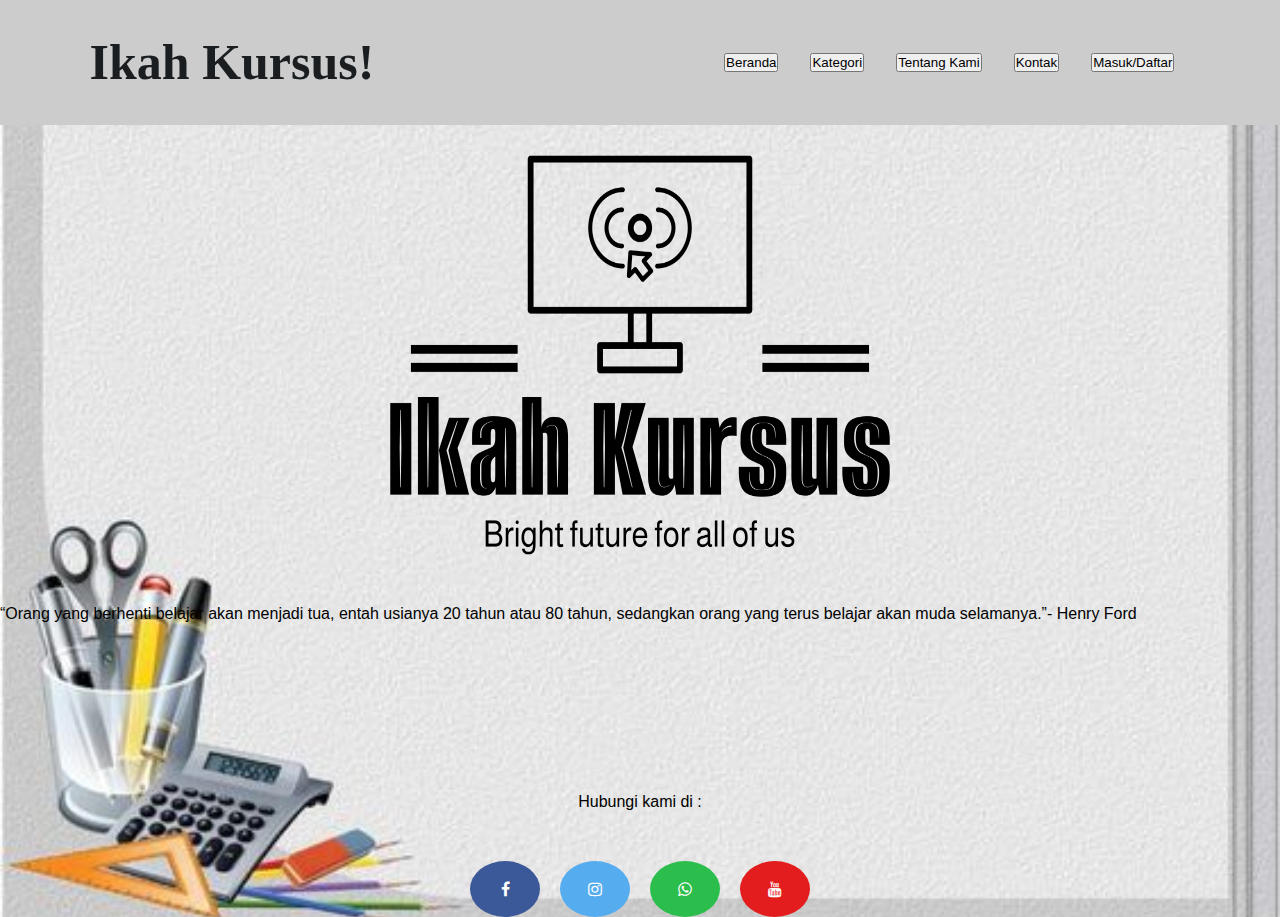
<file: index.html>
<!DOCTYPE html>
<html lang="en">
<head>
    <meta charset="UTF-8">
    <meta name="viewport" content="width=device-width, initial-scale=1.0">
    <title>Kursus</title>
    <link rel="stylesheet" type="text/css" href="Style2.css">
    <link rel="stylesheet" href="https://cdnjs.cloudflare.com/ajax/libs/font-awesome/4.7.0/css/font-awesome.min.css">
</head>

<body>
    <nav>
 <div class="wrapper">
    <div class="logo">
        <a href="">Ikah Kursus!</a>
    </div>
    <div class= "menu">
        <ul>
            <li><a href = "Beranda.html"><button>Beranda</button> </a></li>
            <li><a href = "KATEGORI.html"><button>Kategori</button> </a></li>
            <li><a href = "Tentang.html"><button>Tentang Kami</button> </a></li>
            <li><a href = "#contact "><button> Kontak</button> </a> </li>
            <li><a href = "KURSUS.html" ><button>Masuk/Daftar</button></a></li>
        </ul>
    </div>
</nav>  
<div class="photo">
    <img class="margin-Maryanah" src="Maryanah.png"> 
    <p class="quote">“Orang yang berhenti belajar akan menjadi tua, entah usianya 20 tahun atau 80 tahun,
        sedangkan orang yang terus belajar akan muda selamanya.”- Henry Ford</p>
<div class="hubungi">
    <p>Hubungi kami di :</p>
</div>
    <div class="container">
        <a href="https://www.facebook.com/share/2vYAi1QACbDynENw/?mibextid=qi2Omg" class="fa fa-facebook"></a>
        <a href="https://www.instagram.com/imrynh_20?igsh=MWI0NjhpMm9zdGozNw==" class="fa fa-instagram"></a>
        <a href="#" class="fa fa-whatsapp"></a>
        <a href="#" class="fa fa-youtube"></a>
    </div>

</div>
</body>
</html>
</file>
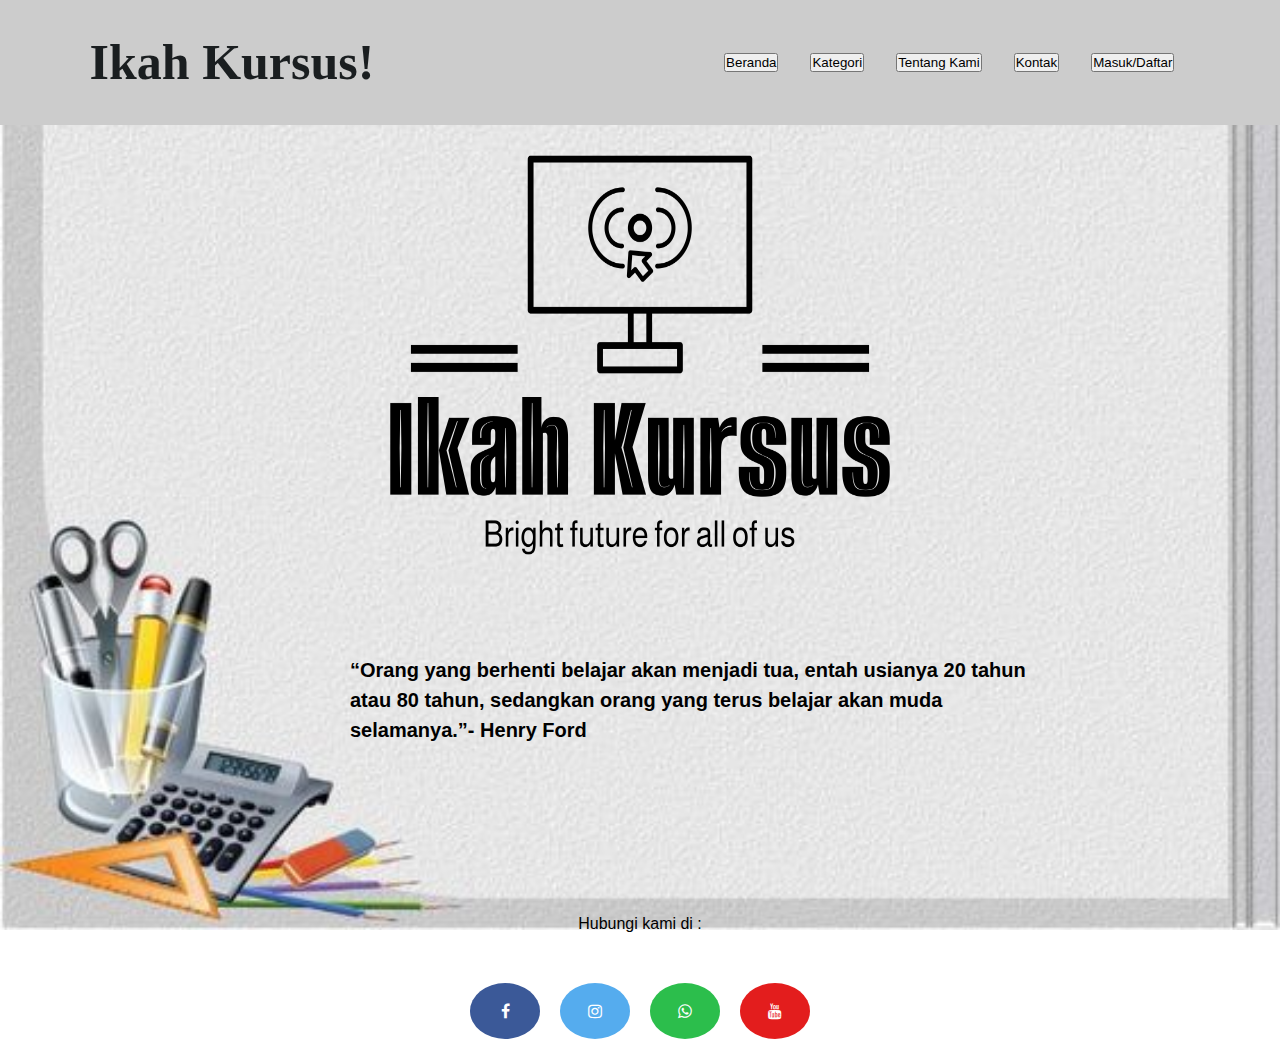
<file: Beranda.html>
<!DOCTYPE html>
<html lang="en">
<head>
    <meta charset="UTF-8">
    <meta name="viewport" content="width=device-width, initial-scale=1.0">
    <title>Kursus</title>
    <link rel="stylesheet" type="text/css" href="cssberanda.css">
    <link rel="stylesheet" href="https://cdnjs.cloudflare.com/ajax/libs/font-awesome/4.7.0/css/font-awesome.min.css">
</head>

<body>
    <nav>
 <div class="wrapper">
    <div class="logo">
        <a href="">Ikah Kursus!</a>
    </div>
    <div class= "menu">
        <ul>
            <li><a href = "Baranda.html"><button>Beranda</button> </a></li>
            <li><a href = "KATEGORI.html"><button>Kategori</button> </a></li>
            <li><a href = "Tentang.html"><button>Tentang Kami</button> </a></li>
            <li><a href = "#contact "><button> Kontak</button> </a> </li>
            <li><a href = "KURSUS.html" ><button>Masuk/Daftar</button></a></li>
        </ul>
    </div>
</nav>  
<div class="photo">
    <img class="margin-Maryanah" src="Maryanah.png"> 
    <p class="quote">“Orang yang berhenti belajar akan menjadi tua, entah usianya 20 tahun atau 80 tahun,
        sedangkan orang yang terus belajar akan muda selamanya.”- Henry Ford</p>
        <div class="hubungi">
            <p>Hubungi kami di :</p>
        </div>
            <div class="container">
                <a href="https://www.facebook.com/share/2vYAi1QACbDynENw/?mibextid=qi2Omg" class="fa fa-facebook"></a>
                <a href="https://www.instagram.com/imrynh_20?igsh=MWI0NjhpMm9zdGozNw==" class="fa fa-instagram"></a>
                <a href="#" class="fa fa-whatsapp"></a>
                <a href="#" class="fa fa-youtube"></a>
            </div>
</div>
</body>
</html>
</file>
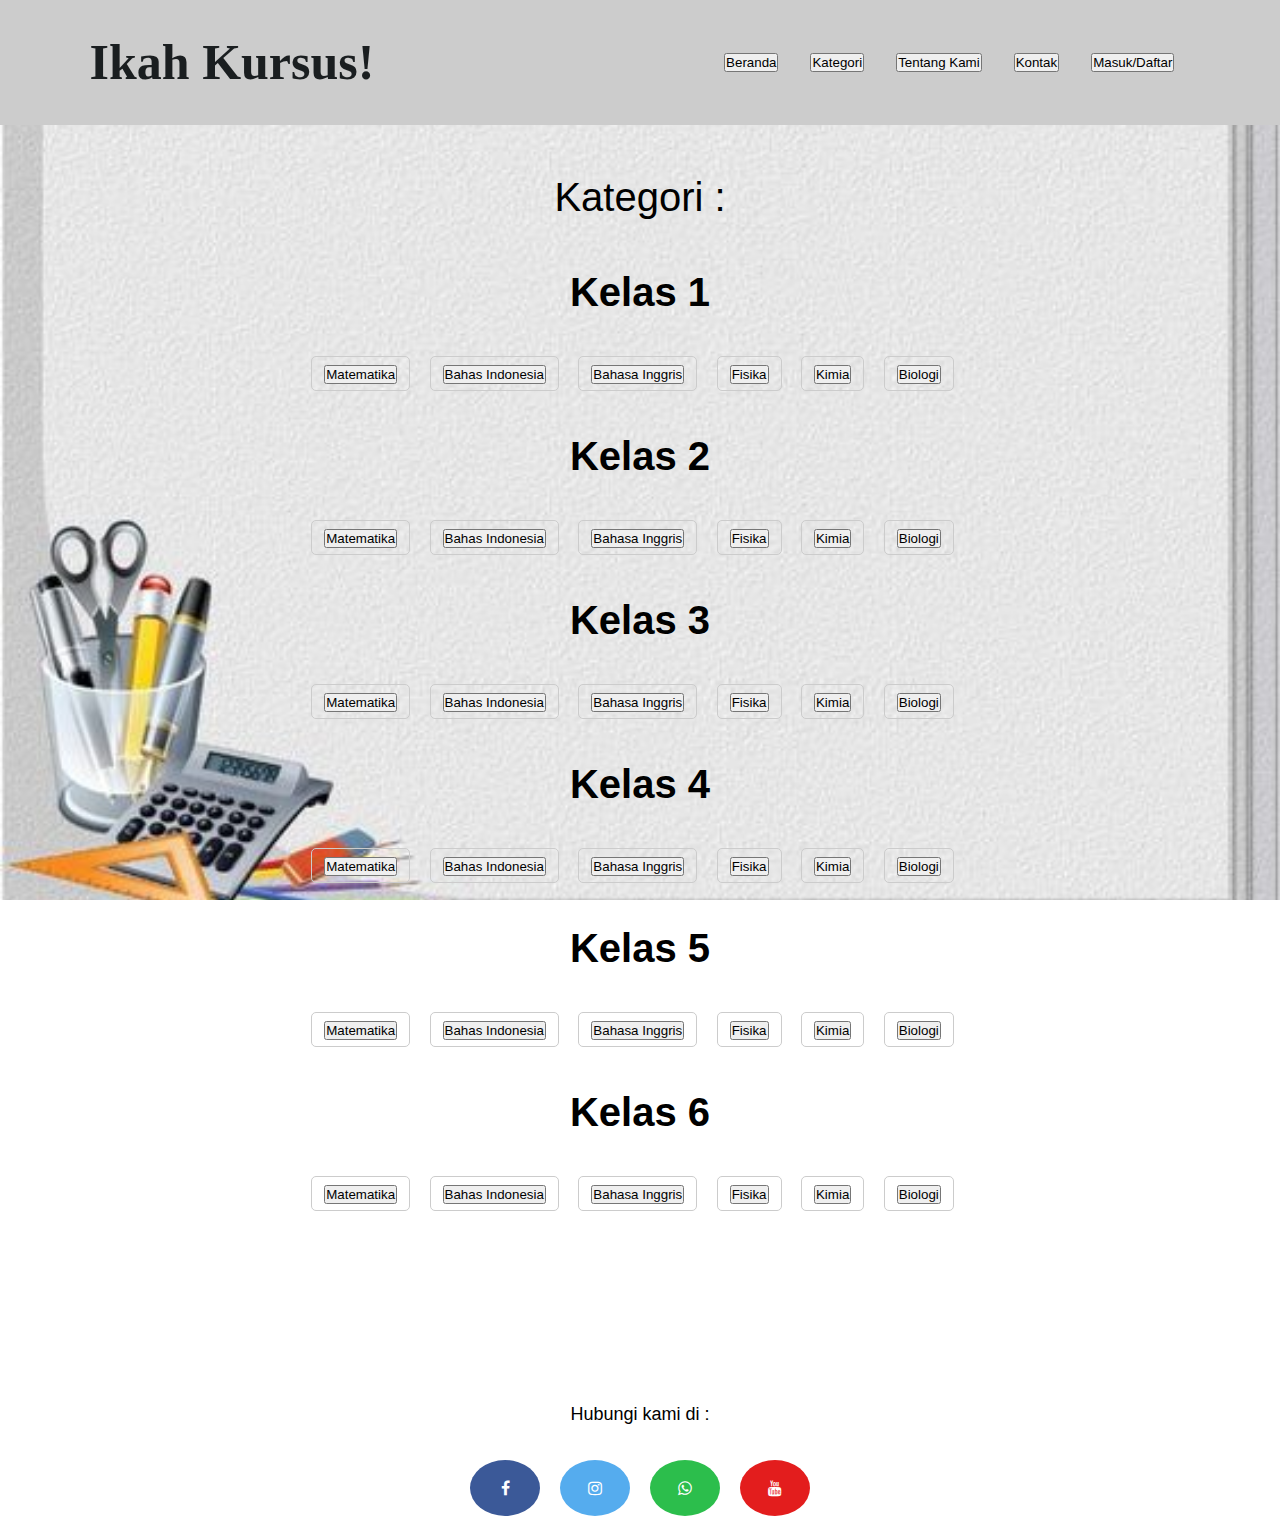
<file: KATEGORI.html>
<!DOCTYPE html>
<html lang="id">
<head>
    <meta charset="UTF-8">
    <meta name="viewport" content="width=device-width, initial-scale=1.0">
    <title>Daftar Filter</title>
    <link rel="stylesheet" href="Style3.css">
    <link rel="stylesheet" href="https://cdnjs.cloudflare.com/ajax/libs/font-awesome/4.7.0/css/font-awesome.min.css">
</head>
<body>
    <nav>
        <div class="wrapper">
           <div class="logo">
            <a href="">Ikah Kursus!</a>
           </div>

           <div class= "menu">
               <ul>
                   <li><a href = "Beranda.html"><button>Beranda</button> </a></li>
                   <li><a href = "KATEGORI.html"><button>Kategori</button> </a></li>
                   <li><a href = "Tentang.html"><button>Tentang Kami</button> </a></li>
                   <li><a href = "#contact "><button> Kontak</button> </a> </li>
                   <li><a href = "KURSUS.html" ><button>Masuk/Daftar</button></a></li>

               </ul>
           </div>
       </nav>
    <div class="filter">
        <p>Kategori : </p>
        <ul>
            <h1>Kelas 1</h1>
            <li><a href="#"><button>Matematika</button> </a></li>
            <li><a href="#"><button>Bahas Indonesia</button> </a></li>
            <li><a href="#"><button>Bahasa Inggris</button> </a></li>
            <li><a href="#"><button>Fisika</button> </a></li>
            <li><a href="#"><button>Kimia</button> </a></li>
            <li><a href="#"><button>Biologi</button> </a></li>

            <h2>Kelas 2</h2>
            <li><a href="#"><button>Matematika</button> </a></li>
            <li><a href="#"><button>Bahas Indonesia</button> </a></li>
            <li><a href="#"><button>Bahasa Inggris</button> </a></li>
            <li><a href="#"><button>Fisika</button> </a></li>
            <li><a href="#"><button>Kimia</button> </a></li>
            <li><a href="#"><button>Biologi</button> </a></li>

            <h3>Kelas 3</h3>
            <li><a href="#"><button>Matematika</button> </a></li>
            <li><a href="#"><button>Bahas Indonesia</button> </a></li>
            <li><a href="#"><button>Bahasa Inggris</button> </a></li>
            <li><a href="#"><button>Fisika</button> </a></li>
            <li><a href="#"><button>Kimia</button> </a></li>
            <li><a href="#"><button>Biologi</button> </a></li>

            <h4>Kelas 4</h4>
            <li><a href="#"><button>Matematika</button> </a></li>
            <li><a href="#"><button>Bahas Indonesia</button> </a></li>
            <li><a href="#"><button>Bahasa Inggris</button> </a></li>
            <li><a href="#"><button>Fisika</button> </a></li>
            <li><a href="#"><button>Kimia</button> </a></li>
            <li><a href="#"><button>Biologi</button> </a></li>

            <h5>Kelas 5</h5>
            <li><a href="#"><button>Matematika</button> </a></li>
            <li><a href="#"><button>Bahas Indonesia</button> </a></li>
            <li><a href="#"><button>Bahasa Inggris</button> </a></li>
            <li><a href="#"><button>Fisika</button> </a></li>
            <li><a href="#"><button>Kimia</button> </a></li>
            <li><a href="#"><button>Biologi</button> </a></li>

            <h6>Kelas 6</h6>
            <li><a href="#"><button>Matematika</button> </a></li>
            <li><a href="#"><button>Bahas Indonesia</button> </a></li>
            <li><a href="#"><button>Bahasa Inggris</button> </a></li>
            <li><a href="#"><button>Fisika</button> </a></li>
            <li><a href="#"><button>Kimia</button> </a></li>
            <li><a href="#"><button>Biologi</button> </a></li>
        </ul>

        <div class="hubungi">
            <p>Hubungi kami di :</p>
        </div>
            <div class="container">
                <a href="https://www.facebook.com/share/2vYAi1QACbDynENw/?mibextid=qi2Omg" class="fa fa-facebook"></a>
                <a href="https://www.instagram.com/imrynh_20?igsh=MWI0NjhpMm9zdGozNw==" class="fa fa-instagram"></a>
                <a href="#" class="fa fa-whatsapp"></a>
                <a href="#" class="fa fa-youtube"></a>
            </div>
        </div>

</body>
</html>
</file>
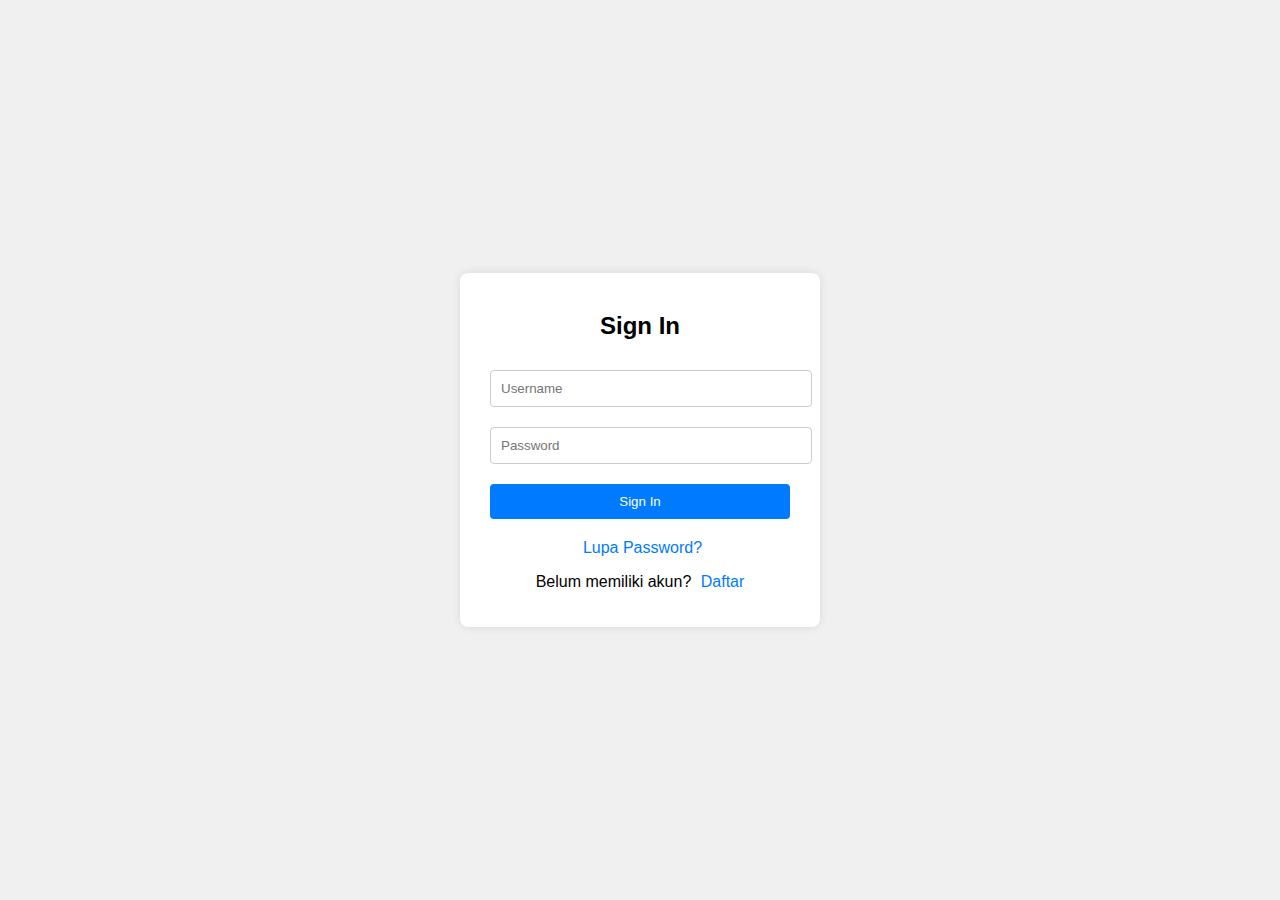
<file: KURSUS.html>
<!DOCTYPE html>
<html lang="en">
<head>
<meta charset="UTF-8">
<meta name="viewport" content="width=device-width, initial-scale=1.0">
<title>Sign In / Sign Up Form</title>
<link rel="stylesheet" href="style.css">
</head>
<body>

<div class="container">
    <form id="signInForm" class="form">
        <h2>Sign In</h2>
        <input type="text" placeholder="Username" required>
        <input type="password" placeholder="Password" required>
        <button type="submit">Sign In</button>
        <div class="form-footer">
            <a href="#" id="forgotPasswordLink">Lupa Password?</a>
            <p>Belum memiliki akun? <a href="#" id="signUpLink">Daftar</a></p>
        </div>
    </form>

    <form id="signUpForm" class="form hidden">
        <h2>Sign Up</h2>
        <input type="text" placeholder="Username" required>
        <input type="email" placeholder="Email" required>
        <input type="password" placeholder="Password" required>
        <button type="submit">Sign Up</button>
        <div class="form-footer">
            <p>Already have an account? <a href="#" id="signInLink">Sign In</a></p>
        </div>
    </form>

    <form id="forgotPasswordForm" class="form hidden">
        <h2>Forgot Password</h2>
        <input type="email" placeholder="Enter your email" required>
        <button type="submit">Submit</button>
        <div class="form-footer">
            <p>Remember your password? <a href="#" id="signInFromForgotLink">Sign In</a></p>
        </div>
    </form>

    <div id="welcomeMessage" class="message hidden">
        <h2>Welcome!</h2>
        <p>You have successfully signed in/up.</p>
    </div>
</div>
</body>
</html>
</file>
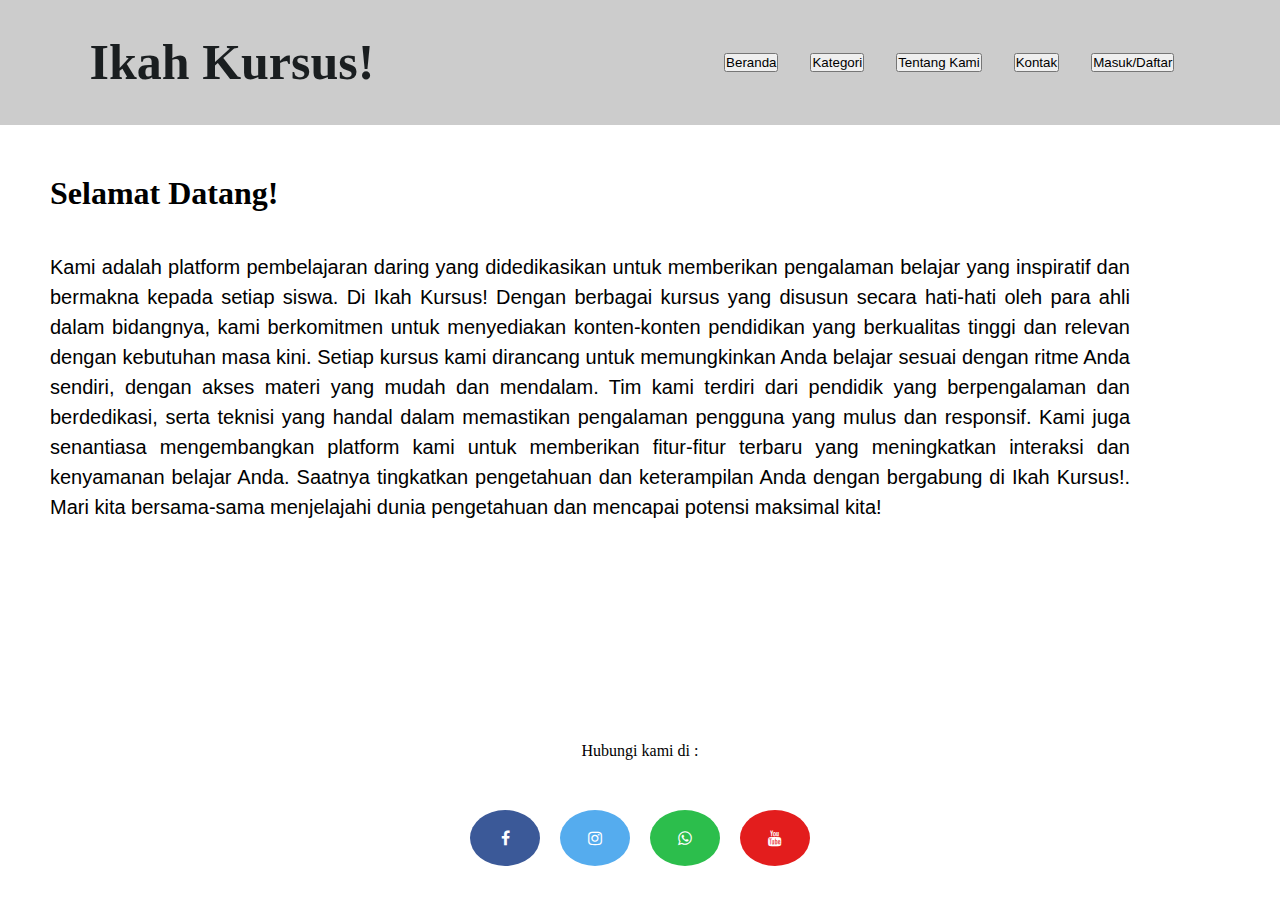
<file: Tentang.html>
<!DOCTYPE html>
<html lang="en">
<head>
    <meta charset="UTF-8">
    <meta name="viewport" content="width=device-width, initial-scale=1.0">
    <title>Kursus</title>
    <link rel="stylesheet" type="text/css" href="csstentang.css">
    <link rel="stylesheet" href="https://cdnjs.cloudflare.com/ajax/libs/font-awesome/4.7.0/css/font-awesome.min.css">
</head>

<body>
    <nav>
 <div class="wrapper">
    <div class="logo">
        <a href="">Ikah Kursus!</a>
    </div>
    <div class= "menu">
        <ul>
            <li><a href = "Beranda.html"><button>Beranda</button> </a></li>
            <li><a href = "KATEGORI.html"><button>Kategori</button> </a></li>
            <li><a href = "#tentang kami "><button>Tentang Kami</button> </a></li>
            <li><a href = "#contact "><button> Kontak</button> </a> </li>
            <li><a href = "KURSUS.html" ><button>Masuk/Daftar</button></a></li>
        </ul>
    </div>
</nav> 
<div class="tentang">
    <h1>Selamat Datang!</h1>
    <p>
    Kami adalah platform pembelajaran daring yang didedikasikan untuk memberikan pengalaman belajar yang inspiratif dan bermakna kepada setiap siswa. Di Ikah Kursus!
    Dengan berbagai kursus yang disusun secara hati-hati oleh para ahli dalam bidangnya, kami berkomitmen untuk menyediakan konten-konten pendidikan yang berkualitas tinggi dan relevan dengan kebutuhan masa kini. Setiap kursus kami dirancang untuk memungkinkan Anda belajar sesuai dengan ritme Anda sendiri, dengan akses materi yang mudah dan mendalam.
    Tim kami terdiri dari pendidik yang berpengalaman dan berdedikasi, serta teknisi yang handal dalam memastikan pengalaman pengguna yang mulus dan responsif. Kami juga senantiasa mengembangkan platform kami untuk memberikan fitur-fitur terbaru yang meningkatkan interaksi dan kenyamanan belajar Anda.
    Saatnya tingkatkan pengetahuan dan keterampilan Anda dengan bergabung di Ikah Kursus!. Mari kita bersama-sama menjelajahi dunia pengetahuan dan mencapai potensi maksimal kita!
    </p>
</div>
<div class="hubungi">
    <p>Hubungi kami di :</p>
</div>
    <div class="container">
        <a href="https://www.facebook.com/share/2vYAi1QACbDynENw/?mibextid=qi2Omg" class="fa fa-facebook"></a>
        <a href="https://www.instagram.com/imrynh_20?igsh=MWI0NjhpMm9zdGozNw==" class="fa fa-instagram"></a>
        <a href="#" class="fa fa-whatsapp"></a>
        <a href="#" class="fa fa-youtube"></a>
    </div>
</body>
</html>
</file>
<file: Style2.css>
*{
    text-decoration:none;
    margin: 0px;
    padding: 0px;
}

.photo{
    background-image: url('2c812c3e093893173f98bf5812d9815e.jpg');
    background-repeat: no-repeat;
    background-position: center;
    background-size: cover;
    background-attachment: fixed;
    margin: 0px;
    padding: 0px;
    font-family: "open sans" , sans-serif;
        
}  
 
.wrapper {
    width: 100%;
    margin: auto;
    position: relative;
    display: block;
    justify-content: space-between;
    align-items: center;
    padding: 1.4rem 7%;
    background-color:rgba(189, 188, 188, 0.971);
    background-color: #cccccc;
    border-bottom: 1px solid var#513c28;
    padding-top: none;
    top: 0;
    left: 0;
    right: 0;
    z-index: 9999

}

.logo a {
    font-size: 50px;
    font-weight: bold;
    float: left;
    font-style: italic, bold;
    color:rgba(14, 18, 20, 0.938);
    border-radius: 100px;

}

.menu {
    float: right;
  }

 nav  {
    width: 100%;
    margin: auto;
    display: flex;
    line-height: 80px;
    position: sticky;
    position: -webkit-sticky;
    top: 0; 

    }
  nav ul {
    list-style: none;
    margin: 0;
    padding: 0;
    overflow: hidden;
  }

 nav ul li {
    float: left;
  }
 nav ul li a { 
    color:black;
    font-weight: bold;
    text-align: center;
    padding: 0px 16px 0px 16px;
    background-color:transparent;
    font-style: inherit;
  }


.margin-Maryanah {
  margin: auto;
  width: 500px;
  height: 400px;
  display: block;
  margin-bottom: 50px;
  padding-top: 30px;

}
.quote {
  dispalay : flex;
  justify content: center;
 
}
.hubungi {
  display: flex;
  justify-content: center;
  align-items: center;
  margin-top: 70px;  
  padding-top: 100px;
}

.container {
  display: flex;
  justify-content: center;
  align-items: center;
  margin-top: 50px;
}

.fa {
  padding: 20px;
  font-size: 30px;
  width: 30px;
  text-align: center;
  text-decoration: none;
  border-radius: 50%;
  margin: 0 10px; /* Mengatur jarak antara ikon */
}

.fa:hover {
  opacity: 0.7;
}

.fa-facebook {
  background: #3B5998;
  color: white;
}

.fa-instagram {
  background: #55ACEE;
  color: white;
}

.fa-whatsapp {
  background: #2cbe4c;
  color: white;
}
.fa-youtube {
  background: #e31d1d;
  color: white;
}
</file>
<file: cssberanda.css>
*{
    text-decoration:none;
    margin: 0px;
    padding: 0px;
}

.photo{
    background-image: url('2c812c3e093893173f98bf5812d9815e.jpg');
    background-repeat: no-repeat;
    background-position: center;
    background-size: cover;
    background-attachment: fixed;
    margin: 0px;
    padding: 0px;
    font-family: "open sans" , sans-serif;
        
}  
 
.wrapper {
    width: 1150px;
    margin: auto;
    position: relative;
    display: block;
    justify-content: space-between;
    align-items: center;
    padding: 1.4rem 7%;
    background-color:rgba(189, 188, 188, 0.971);
    background-color: #cccccc;
    border-bottom: 1px solid var#513c28;
    padding-top: none;
    top: 0;
    left: 0;
    right: 0;
    z-index: 9999

}

.logo a {
    font-size: 50px;
    font-weight: bold;
    float: left;
    font-style: italic, bold;
    color:rgba(14, 18, 20, 0.938);
    border-radius: 100px;

}

.menu {
    float: right;
  }

 nav  {
    width: 100%;
    margin: auto;
    display: flex;
    line-height: 80px;
    position: sticky;
    position: -webkit-sticky;
    top: 0; 

    }
  nav ul {
    list-style: none;
    margin: 0;
    padding: 0;
    overflow: hidden;
  }

 nav ul li {
    float: left;
  }
 nav ul li a { 
    color:black;
    font-weight: bold;
    text-align: center;
    padding: 0px 16px 0px 16px;
    background-color:transparent;
    font-style: inherit;
  }


.margin-Maryanah {
  margin: auto;
  width: 500px;
  height: 400px;
  display: block;
  margin-bottom: 50px;
  padding-top: 30px;

}
.quote {
    font-style:unset;
    font-size: 20px;
    margin-top: 100px;
    display: block;
    line-height: 30px;
    font-weight: bold;
    margin-left: 350px;
    width: 700px; 
}
.hubungi {
  display: flex;
  justify-content: center;
  align-items: center;
  margin-top: 70px;  
  padding-top: 100px;
}

.container {
  display: flex;
  justify-content: center;
  align-items: center;
  margin-top: 50px;
}

.fa {
  padding: 20px;
  font-size: 30px;
  width: 30px;
  text-align: center;
  text-decoration: none;
  border-radius: 50%;
  margin: 0 10px; /* Mengatur jarak antara ikon */
}

.fa:hover {
  opacity: 0.7;
}

.fa-facebook {
  background: #3B5998;
  color: white;
}

.fa-instagram {
  background: #55ACEE;
  color: white;
}

.fa-whatsapp {
  background: #2cbe4c;
  color: white;
}
.fa-youtube {
  background: #e31d1d;
  color: white;
}
</file>
<file: Style3.css>
*{
  text-decoration:none;
  margin: 0px;
  padding: 0px;
}
 
.wrapper {
  width: 1150px;
  margin: auto;
  position: relative;
  display:block;
  justify-content: space-between;
  align-items: center;
  padding: 1.4rem 7%;
  background-color:rgba(189, 188, 188, 0.971);
  background-color: #cccccc;
  border-bottom: 1px solid var#513c28;
  padding-top: none;
  top: 0;
  left: 0;
  right: 0;
  z-index: 9999
}
  

.logo a {
  font-size: 50px;
  font-weight: bold;
  float: left;
  font-style: italic, bold;
  color:rgba(14, 18, 20, 0.938);
  border-radius: 100px;

}
.menu {
    float: right;
  }

 nav  {
    width: 100%;
    margin: auto;
    display: flex;
    line-height: 80px;
    position: sticky;
    position: -webkit-sticky;
    top: 0; 

    }
  nav ul {
    list-style: none;
    margin: 0;
    padding: 0;
    overflow: hidden;
  }

 nav ul li {
    float: left;
  }
 nav ul li a { 
    color:black;
    font-weight: bold;
    text-align: center;
    padding: 0px 16px 0px 16px;
    background-color:transparent;
    font-style: inherit;
  }
.filter {
  background-image: url('2c812c3e093893173f98bf5812d9815e.jpg');
  background-repeat: repeat;
  background-position: center;
  background-size: cover;
  background-attachment: fixed;
  margin: 0px;
  padding: 0px;
  font-family: "open sans" , sans-serif;
  text-align: center;
  padding-top: 20px;
}

.filter p {
  text-align: center;
  margin-bottom: 50px;
  margin-top: 30px;
  font-size: 40px;   
  }

.filter ul li {
    display: inline-block;
    margin-right: 15px;
    text-size-adjust: 50px;
}

.filter ul li a {
    text-decoration: none;
    color: #333;
    padding: 8px 12px;
    border: 1px solid #ccc;
    border-radius: 5px;
    transition:  background-color 0.3s;
}

.filter ul li a:hover {
  background-color: #e0e0e0;
}
.filter ul h1, h2, h3, h4,h5, h6 {
    text-align: center;
    margin-bottom: 50px;
    margin-top: 50px;
    font-size: 40px;   

}
.hubungi {
  display: flex;
  justify-content: center;
  align-items: center;
  margin-top: 70px;  
  padding-top: 100px;
}
.hubungi p{
  font-size: 18px;
  margin-bottom: 5px;
}

.container {
  display: flex;
  justify-content: center;
  align-items: center;
  margin-top: 30px;
}

.fa {
  padding: 20px;
  font-size: 30px;
  width: 30px;
  text-align: center;
  text-decoration: none;
  border-radius: 50%;
  margin: 0 10px; /* Mengatur jarak antara ikon */
}

.fa:hover {
  opacity: 0.7;
}

.fa-facebook {
  background: #3B5998;
  color: white;
}

.fa-instagram {
  background: #55ACEE;
  color: white;
}

.fa-whatsapp {
  background: #2cbe4c;
  color: white;
}
.fa-youtube {
  background: #e31d1d;
  color: white;
}
</file>
<file: style.css>
body {
    font-family: Arial, sans-serif;
    background-color: #f0f0f0;
    display: flex;
    justify-content: center;
    align-items: center;
    height: 100vh;
    margin: 0;
}

.container {
    background-color: #fff;
    padding: 20px;
    border-radius: 8px;
    box-shadow: 0 0 10px rgba(0, 0, 0, 0.1);
    width: 320px;
    max-width: 100%;
    text-align: center;
}

.form {
    display: block;
}

.form h2 {
    margin-bottom: 20px;
}

.form input {
    width: calc(100% - 20px);
    padding: 10px;
    margin: 10px;
    border: 1px solid #ccc;
    border-radius: 4px;
}

.form button {
    width: calc(100% - 20px);
    padding: 10px;
    margin: 10px;
    border: none;
    background-color: #007bff;
    color: #fff;
    border-radius: 4px;
    cursor: pointer;
}

.form-footer {
    margin-top: 10px;
    text-align: center;
}

.form-footer a {
    color: #007bff;
    text-decoration: none;
    margin-left: 5px;
}

.message {
    display: none;
    background-color: #28a745;
    color: #fff;
    padding: 20px;
    border-radius: 8px;
    margin-top: 20px;
}

.hidden {
    display: none;
}
</file>
<file: csstentang.css>
*{
    text-decoration:none;
    margin: 0px;
    padding: 0px;
}

.wrapper {
    width: 1150px;
    margin: auto;
    position: relative;
    display: block;
    justify-content: space-between;
    align-items: center;
    padding: 1.4rem 7%;
    background-color:rgba(189, 188, 188, 0.971);
    background-color: #cccccc;
    border-bottom: 1px solid var#513c28;
    padding-top: none;
    top: 0;
    left: 0;
    right: 0;
    z-index: 9999

}

.logo a {
    font-size: 50px;
    font-weight: bold;
    float: left;
    font-style: italic, bold;
    color:rgba(14, 18, 20, 0.938);
    border-radius: 100px;

}

.menu {
    float: right;
  }

 nav  {
    width: 100%;
    margin: auto;
    display: flex;
    line-height: 80px;
    position: sticky;
    position: -webkit-sticky;
    top: 0; 

    }
  nav ul {
    list-style: none;
    margin: 0;
    padding: 0;
    overflow: hidden;
  }

 nav ul li {
    float: left;
  }
 nav ul li a { 
    color:black;
    font-weight: bold;
    text-align: center;
    padding: 0px 16px 0px 16px;
    background-color:transparent;
    font-style: inherit;
  }
  .tentang {
    margin-right: 100px;
    padding:50px
  }
  
.tentang p {
    font-size: 20px;
    font-family: Arial, Helvetica, sans-serif;
    font-style: normal, bold;
    line-height: 30px;
    text-align: justify;
    margin-top: 40px;
    white-space: inherit;
}
.hubungi {
  display: flex;
  justify-content: center;
  align-items: center;
  margin-top: 70px;  
  padding-top: 100px;
}

.container {
  display: flex;
  justify-content: center;
  align-items: center;
  margin-top: 50px;
}

.fa {
  padding: 20px;
  font-size: 30px;
  width: 30px;
  text-align: center;
  text-decoration: none;
  border-radius: 50%;
  margin: 0 10px; /* Mengatur jarak antara ikon */
}

.fa:hover {
  opacity: 0.7;
}

.fa-facebook {
  background: #3B5998;
  color: white;
}

.fa-instagram {
  background: #55ACEE;
  color: white;
}

.fa-whatsapp {
  background: #2cbe4c;
  color: white;
}
.fa-youtube {
  background: #e31d1d;
  color: white;
}
</file>
